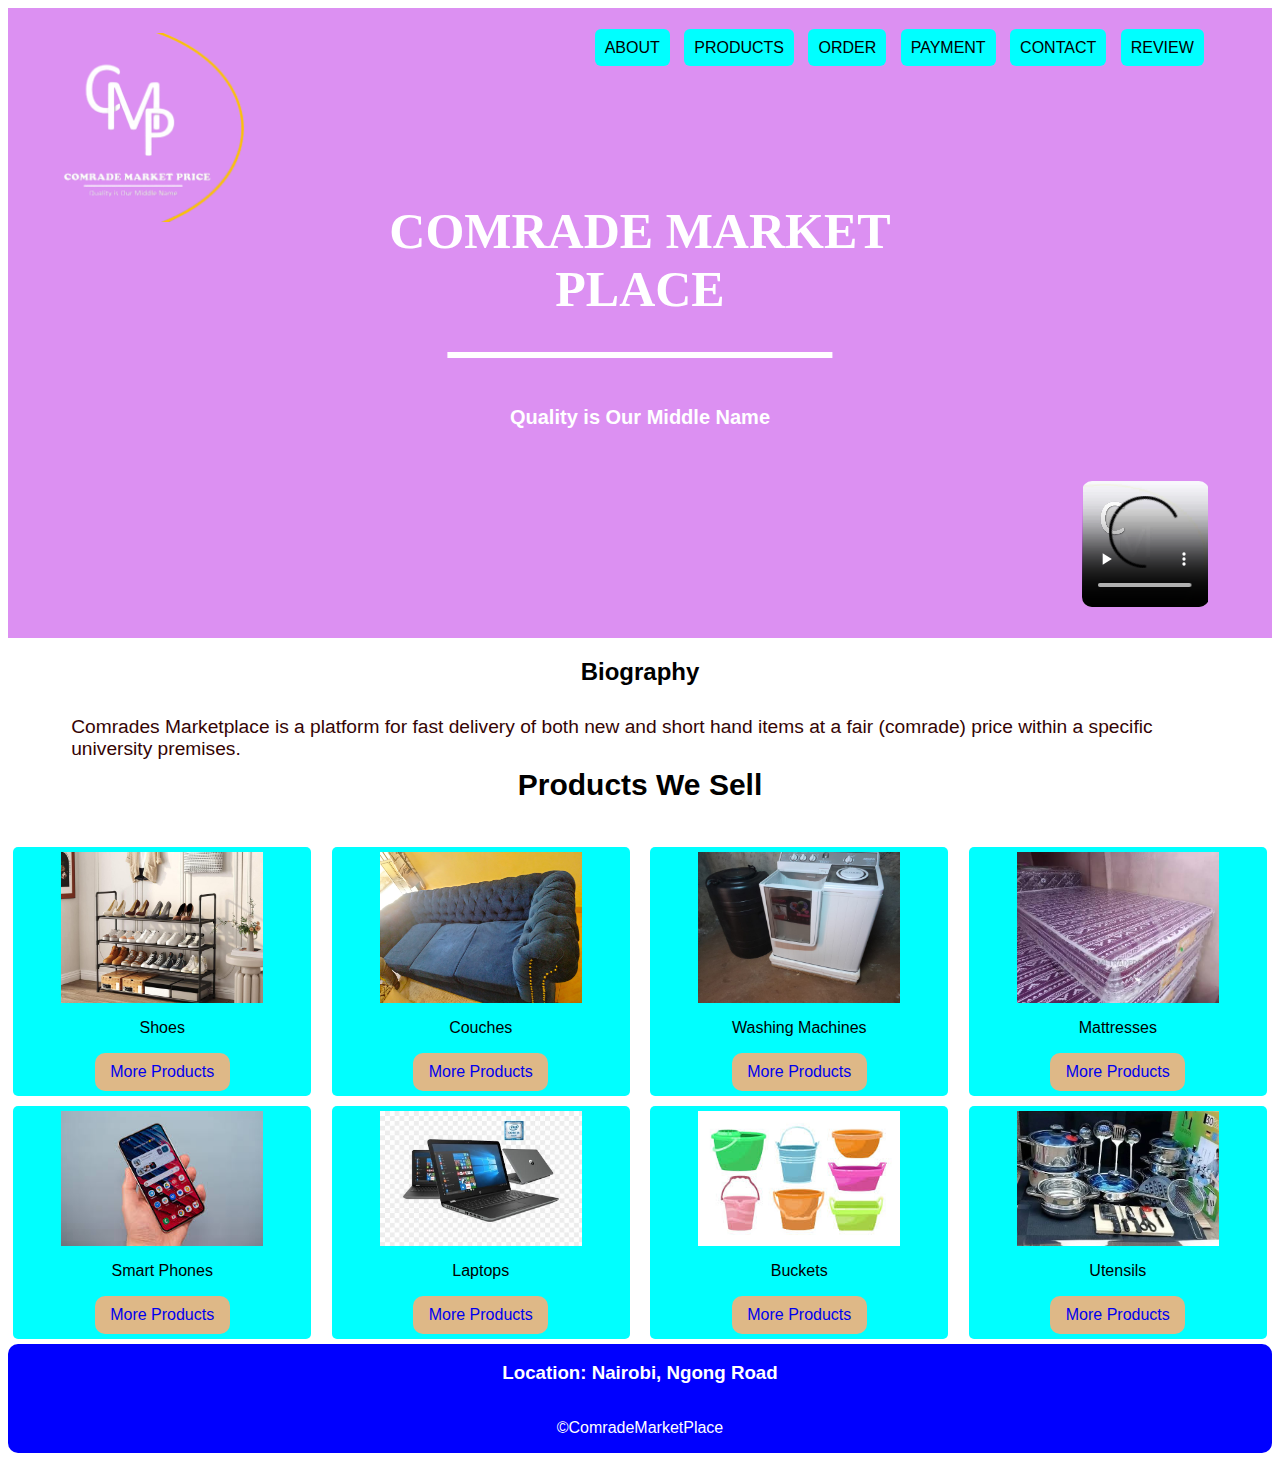
<file: index.html>
<!DOCTYPE html>
<html lang="en">
<head>
    <meta charset="UTF-8">
    <meta name="viewport" content="width=device-width, initial-scale=1.0">
    <title>HOME</title>
    <link rel="stylesheet" type="text/css" href="home.css">
</head>
<body>
   
    <div class="slider">
        <div class="load">

        </div>
        <div class="overlay">
            <img src="lg.png" alt="">
            <video width="25%" height="25%" controls loop>
            <source src="logo.mp4" type="video/mp4">
            </video>
            <nav class="nav">
                <ul>
                  <li><a href="about.html">ABOUT</a></li>
                  <li><a href="product.html">PRODUCTS</a></li>
                  <li><a href="order.html">ORDER</a></li>
                  <li><a href="payment.html">PAYMENT</a></li>
                  <li><a href="contact.html">CONTACT</a></li>
                  <li><a href="Reviews.html">REVIEW</a></li>
                </ul>
              </nav>

          <div class="comrade"><h1>comrade market place</h1></div>
          <div class="line"></div>
          <div class="tag"><h4>Quality is Our Middle Name</h4></div>
        </div>

    </div>

    <div class="block-1">
        <h2>Biography</h2>
        
            <p>
                Comrades Marketplace is a platform for fast delivery of both new and short hand items at a fair (comrade) price
                within a specific university premises.
            </p>
        
    </div>
    <div class="block-2">
        <h4>Products we sell</h4>
        <div class="products">
            <div class="img1">
                <img src="image1.jpeg" alt="shoes">
                <p>Shoes</p>
                <a href="products.html">More Products</a>

            </div>
            <div class="img1">
                <img src="products/img27.jpg" alt="couches">
                <p>Couches</p>
                <a href="products.html">More Products</a>

            </div>
            <div class="img1">
                <img src="products/img23.jpg" alt="washing machine">
                <p>Washing Machines</p>
                <a href="products.html">More Products</a>

            </div>
            <div class="img1">
                <img src="products/img16.jpg" alt="mattresses">
                <p>Mattresses</p>
                <a href="products.html">More Products</a>

            </div>
        </div>

        <div class="products2">
            <div class="img1">
                <img src="products/img9.jpg" alt="smart phones">
                <p>Smart Phones</p>
                <a href="products.html">More Products</a>

            </div>
            <div class="img1">
                <img src="products/img19.jpg" alt="laptops">
                <p>Laptops</p>
                <a href="products.html">More Products</a>

            </div>
            <div class="img1">
                <img src="products/img7.jpg" alt="buckets">
                <p>Buckets</p>
                <a href="products.html">More Products</a>

            </div>
            <div class="img1">
                <img src="products/img12.jpg" alt="utensils">
                <p>Utensils</p>
                <a href="products.html">More Products</a>

            </div>
        </div>

    </div>
    <footer>
        <h3>Location: Nairobi, Ngong Road</h3>
        <p>&copy;ComradeMarketPlace</p>
    </footer>
</body>
</html>
</file>
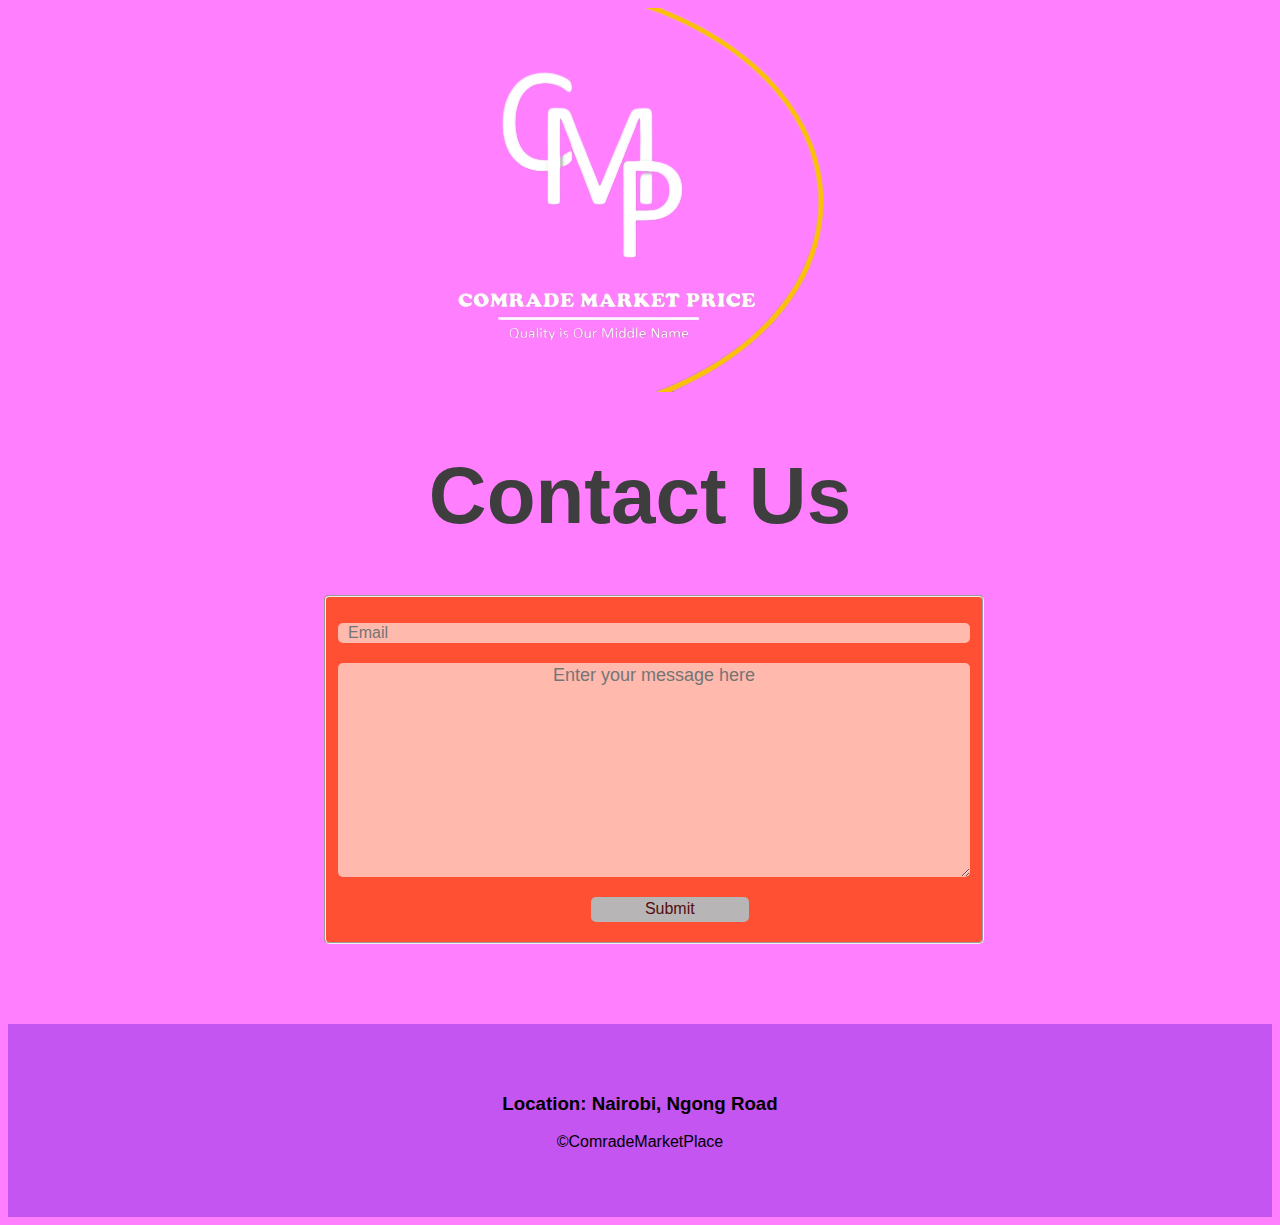
<file: contact.html>
<!DOCTYPE html>
    <html lang="en">
        <head>
            <meta charset="UTF-8">
                <meta name="viewport" content="width=device-width, initial-scale=1.0">
                    <title>CONTACT US</title>
                        <link rel="stylesheet" type="text/css" href="contact.css">
        </head>
        <body>
            <div class="block-1">
                <img src="lg.png" alt="logo">
            </div>
            <h1>Contact Us</h1>
                <form action="contact.html">
                    <fieldset>
                            <input type="text" placeholder="Email">
                                <textarea name="textarea" id="textarea" cols="30" rows="10" placeholder="Enter your message here"></textarea>
                                    <button type="submit"><a href="Reviews.html">Submit</a></button>
                    </fieldset>
                </form>
                <footer>
                    <h3>Location: Nairobi, Ngong Road</h3>
                    <p>&copy;ComradeMarketPlace</p>
                </footer>
        </body>
    </html>
</file>
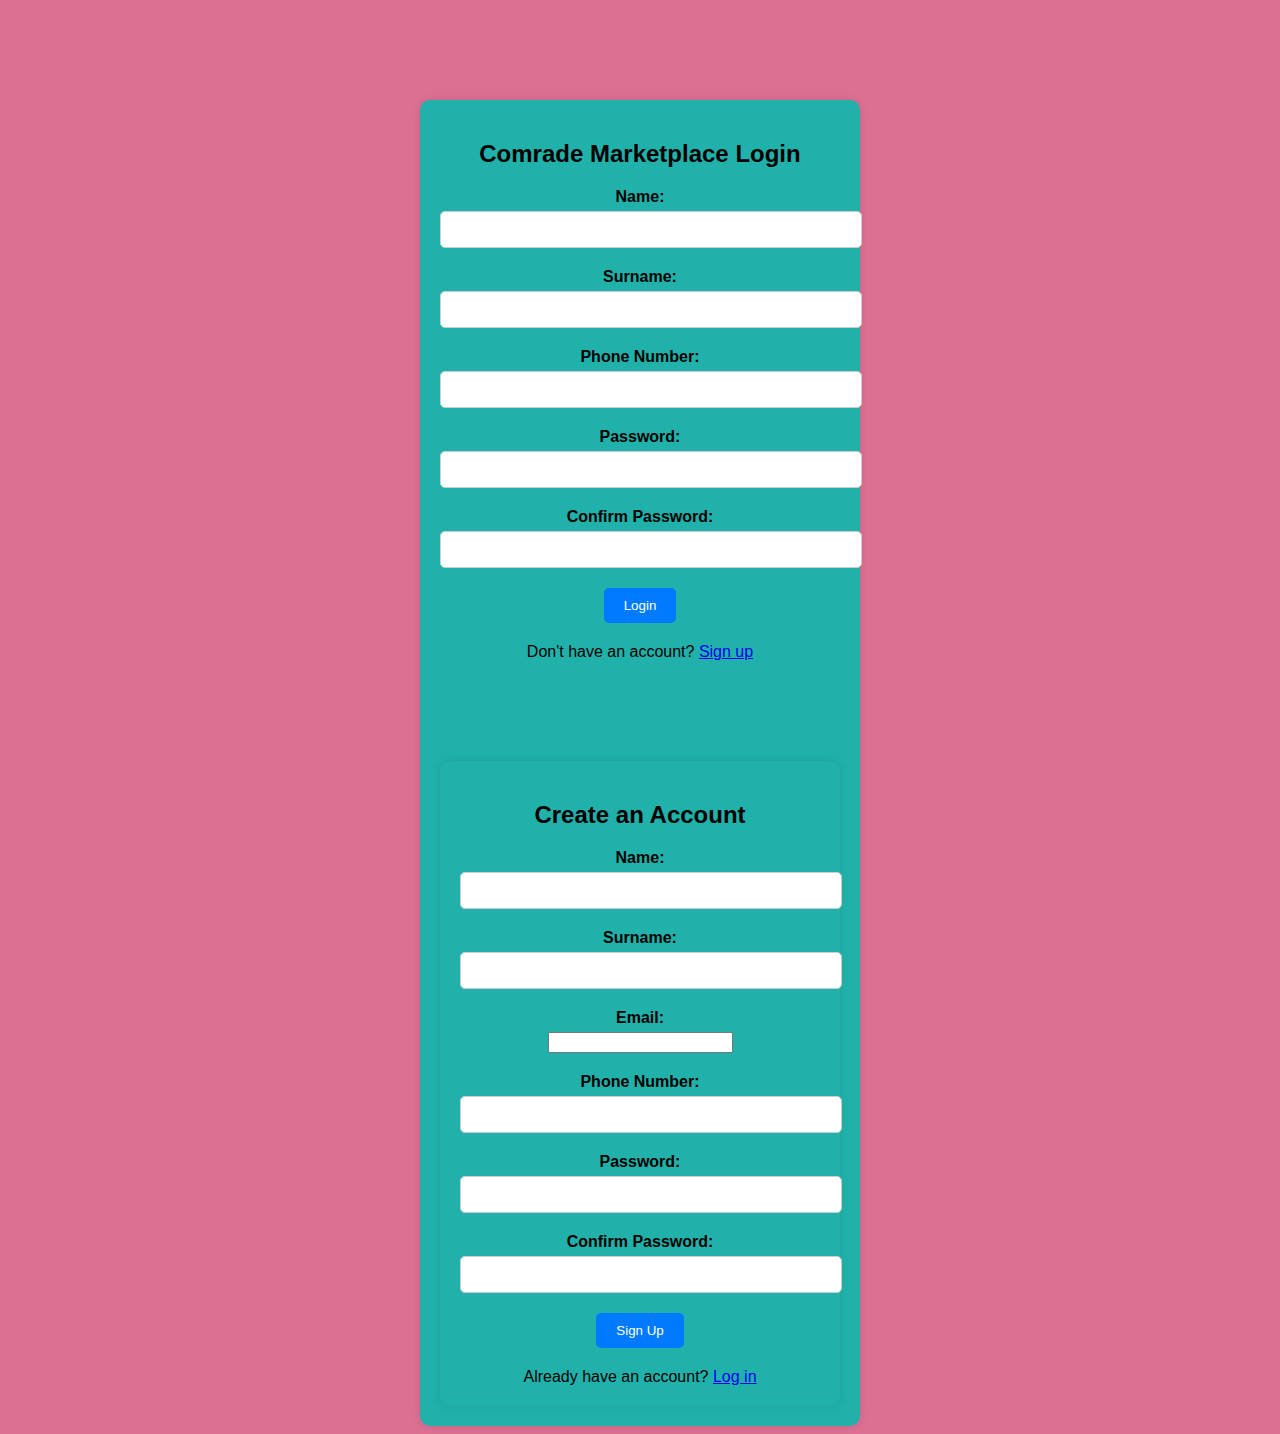
<file: login.html>
<!DOCTYPE html>
<html >
<head>
    <title>Comrade Marketplace Login</title>
    <link rel="stylesheet" href="login.css">
</head>
<body>
    <div class="container">
        <h2>Comrade Marketplace Login</h2>
        <form action="login.php" method="POST" id="loginForm">
            <div class="form-group">
                <label for="name">Name:</label>
                <input type="text" id="name" name="name" required>
            </div>
            <div class="form-group">
                <label for="surname">Surname:</label>
                <input type="text" id="surname" name="surname" required>
            </div>
            <div class="form-group">
                <label for="phone">Phone Number:</label>
                <input type="text" id="phone" name="phone" required>
            </div>
            <div class="form-group">
                <label for="password">Password:</label>
                <input type="password" id="password" name="password" required>
            </div>
            <div class="form-group">
                <label for="confirmPassword">Confirm Password:</label>
                <input type="password" id="confirmPassword" name="confirmPassword" required>
            </div>
            <div class="form-group">
                <div id="passwordStrength"></div>
            </div>
            <div class="form-group">
                <input type="submit" value="Login">
            </div>
        </form>
        <div class="signup-link">
            Don't have an account? <a href="signup.html">Sign up</a>
        </div>
     
    <div class="container">
        <h2>Create an Account</h2>
        <form action="signup.php" method="POST">
            <div class="form-group">
                <label for="name">Name:</label>
                <input type="text" id="name" name="name" required>
            </div>
            <div class="form-group">
                <label for="surname">Surname:</label>
                <input type="text" id="surname" name="surname" required>
            </div>
            <div class="form-group">
                <label for="email">Email:</label>
                <input type="email" id="email" name="email" required>
            </div>
            <div class="form-group">
                <label for="phone">Phone Number:</label>
                <input type="text" id="phone" name="phone" required>
            </div>
            <div class="form-group">
                <label for="password">Password:</label>
                <input type="password" id="password" name="password" required>
            </div>
            <div class="form-group">
                <label for="confirmPassword">Confirm Password:</label>
                <input type="password" id="confirmPassword" name="confirmPassword" required>
            </div>
            <div class="form-group">
                <input type="submit" value="Sign Up">
            </div>
        </form>
        <div class="login-link">
            Already have an account? <a href="index.html">Log in</a>
        </div>

    </div>
    
    <script>
        document.addEventListener("DOMContentLoaded", function () {
            const passwordInput = document.getElementById("password");
            const confirmPasswordInput = document.getElementById("confirmPassword");
            const passwordStrength = document.getElementById("passwordStrength");

            passwordInput.addEventListener("input", checkPasswordStrength);
            confirmPasswordInput.addEventListener("input", checkPasswordMatch);

            function checkPasswordStrength() {
                const password = passwordInput.value;
                const strengthMeter = calculatePasswordStrength(password);
                const strengthText = [
                    "Very Weak",
                    "Weak",
                    "Moderate",
                    "Strong",
                    "Very Strong",
                ];

                passwordStrength.textContent = `Password Strength: ${strengthText[strengthMeter]}`;
            }

            function calculatePasswordStrength(password) {
                const length = password.length;
                const hasNumeric = /[0-9]/.test(password);
                const hasUpper = /[A-Z]/.test(password);
                const hasLower = /[a-z]/.test(password);

                if (length < 8 || !hasNumeric || !hasUpper || !hasLower) {
                    return 0; // Very Weak
                } else if (length < 12 || !(hasUpper && hasLower)) {
                    return 1; // Weak
                } else if (length < 16 || !hasNumeric) {
                    return 2; // Moderate
                } else if (length < 20) {
                    return 3; // Strong
                } else {
                    return 4; // Very Strong
                }
            }

            function checkPasswordMatch() {
                const password = passwordInput.value;
                const confirmPassword = confirmPasswordInput.value;

                if (password === confirmPassword) {
                    confirmPasswordInput.setCustomValidity("");
                } else {
                    confirmPasswordInput.setCustomValidity("Passwords do not match");
                }
            }
        });
    </script>
</body>
</html>
</file>
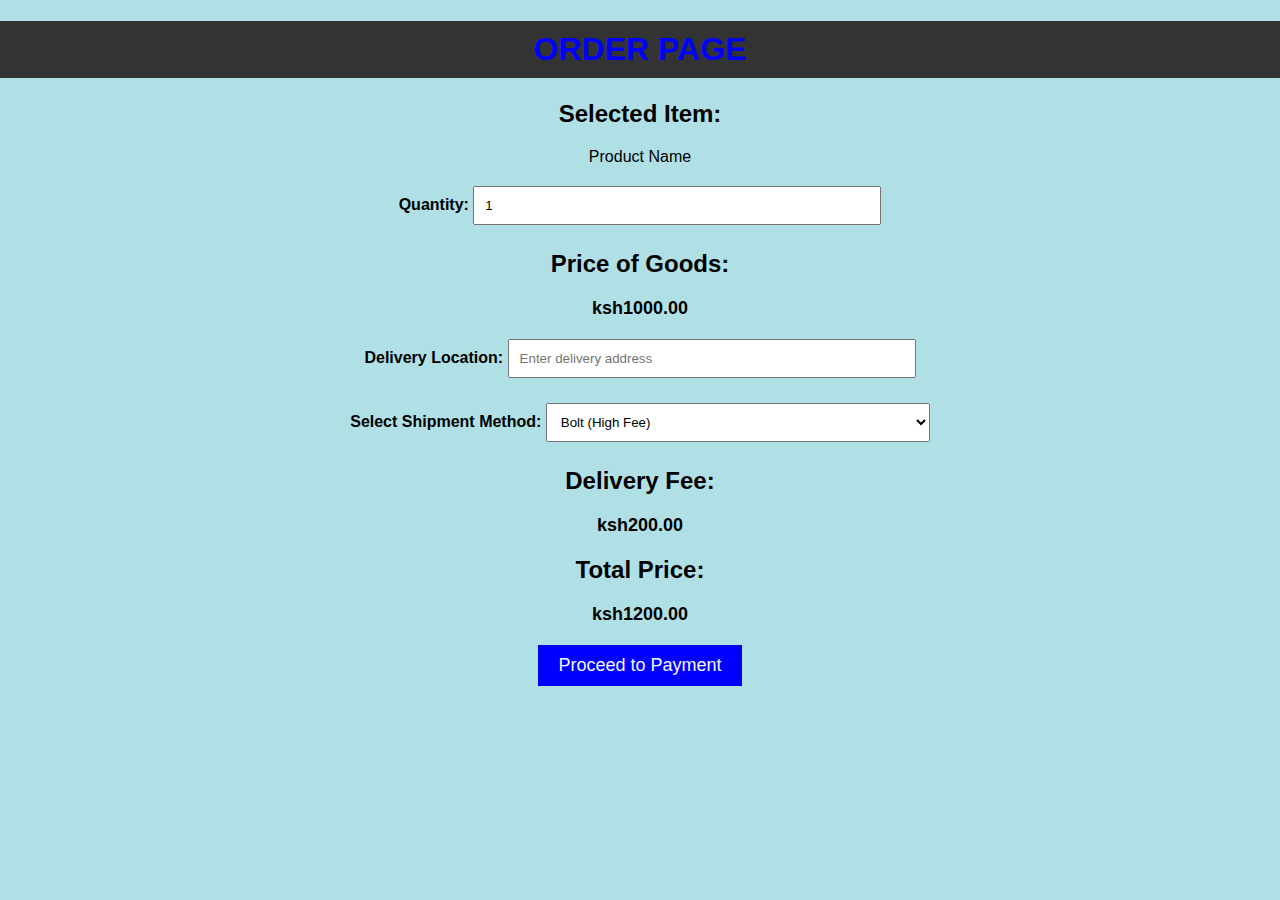
<file: order.html>
<!DOCTYPE html>
<html >
<head>
    
    <title>Comrade Marketplace-ORDER PAGE</title>
    <link rel="stylesheet"  href= "order.css"> 
</head>
<body>
    <h1>ORDER PAGE</h1>

    <div>
        <h2>Selected Item:</h2>
        <p id="selected-item">Product Name</p>
    </div>

    <div>
        <label for="quantity">Quantity:</label>
        <input type="number" id="quantity" name="quantity" min="1" value="1">
    </div>

    <div>
        <h2>Price of Goods:</h2>
        <p id="goods-price">ksh0.00</p>
    </div>

    <div>
        <label for="delivery-location">Delivery Location:</label>
        <input type="text" id="delivery-location" name="delivery-location" placeholder="Enter delivery address">
    </div>

    <div>
        <label for="shipment-method">Select Shipment Method:</label>
        <select id="shipment-method" name="shipment-method">
            <option value="bolt">Bolt (High Fee)</option>
            <option value="nissan">Nissan (Medium Fee)</option>
            <option value="motorbike">Motorbike (Low Fee)</option>
        </select>
    </div>

    <div>
        <h2>Delivery Fee:</h2>
        <p id="delivery-fee">ksh0.00</p>
    </div>

    <div>
        <h2>Total Price:</h2>
        <p id="total-price">ksh0.00</p>
    </div>

    <div>
        <button id="proceed-to-payment">Proceed to Payment</button>
    </div>

    <script>
        function calculateGoodsPrice(quantity) {
            return 1000.00 * quantity;
        }

        function calculateDeliveryFee(location, shipmentMethod) {
            let fee = 0.00;
            if (shipmentMethod === 'bolt') {
                fee = 200.00;
            } else if (shipmentMethod === 'nissan') {
                fee = 150.00;
            } else if (shipmentMethod === 'motorbike') {
                fee = 100.00;
            }
            return fee;
        }

        function updateTotalPrice() {
            const quantity = parseInt(document.getElementById('quantity').value);
            const location = document.getElementById('delivery-location').value;
            const shipmentMethod = document.getElementById('shipment-method').value;

            const goodsPrice = calculateGoodsPrice(quantity);
            const deliveryFee = calculateDeliveryFee(location, shipmentMethod);
            const totalPrice = goodsPrice + deliveryFee;

            document.getElementById('goods-price').textContent = `ksh${goodsPrice.toFixed(2)}`;
            document.getElementById('delivery-fee').textContent = `ksh${deliveryFee.toFixed(2)}`;
            document.getElementById('total-price').textContent = `ksh${totalPrice.toFixed(2)}`;
        }

        document.getElementById('quantity').addEventListener('change', updateTotalPrice);
        document.getElementById('delivery-location').addEventListener('input', updateTotalPrice);
        document.getElementById('shipment-method').addEventListener('change', updateTotalPrice);

        updateTotalPrice();
    </script>
</body>
</html>
</file>
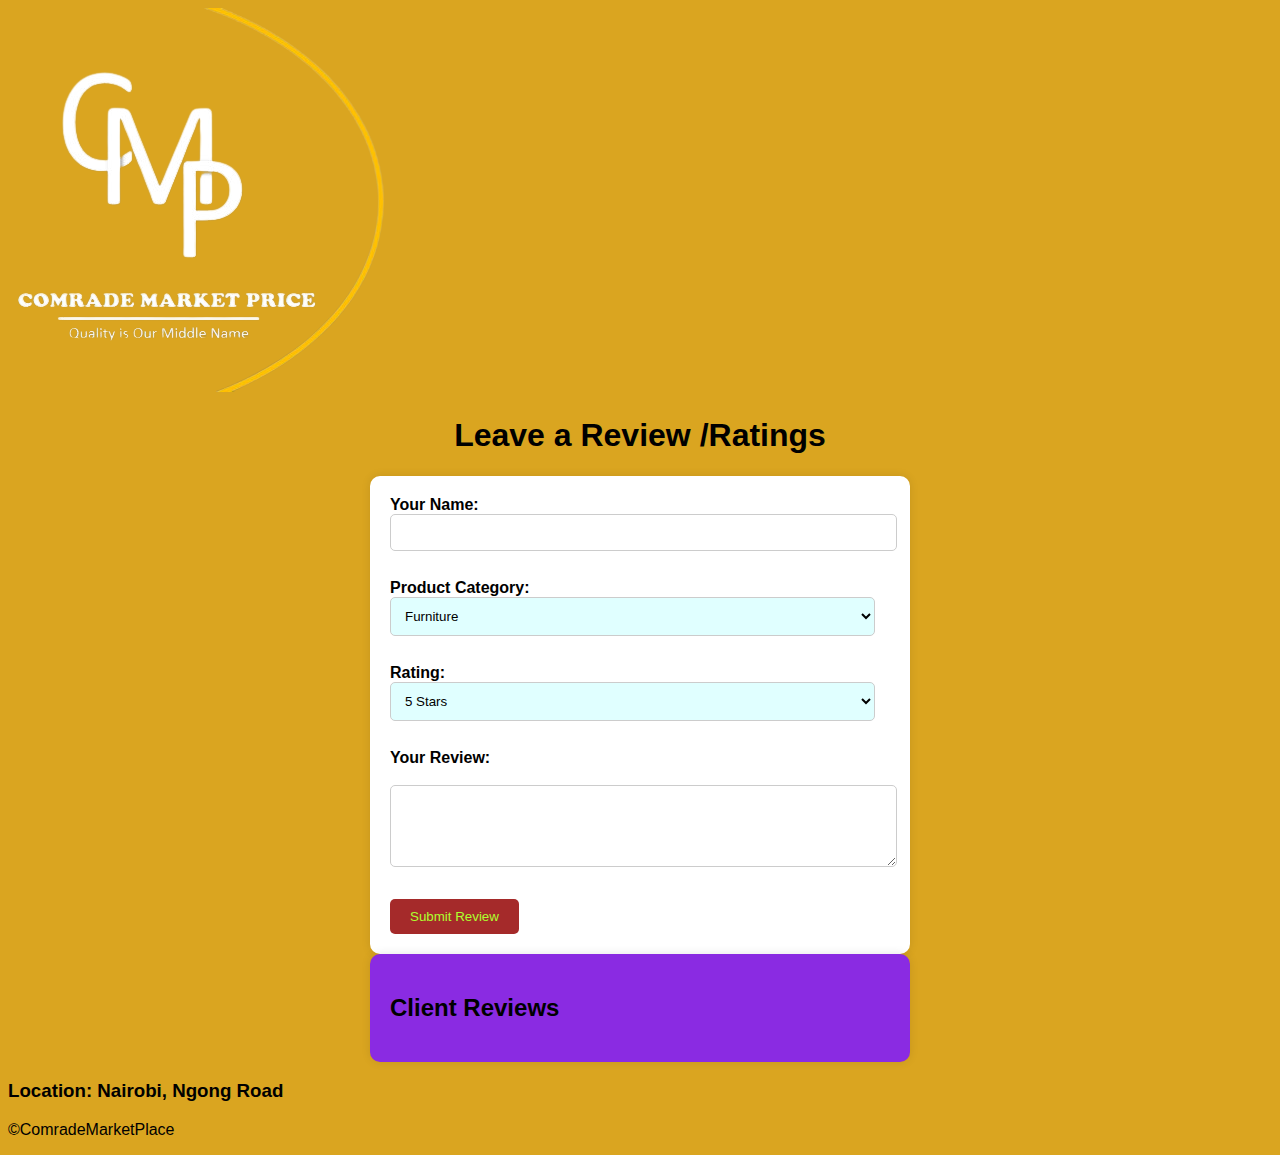
<file: Reviews.html>
<!DOCTYPE html>
<html>
<head>
    <title>Comrade Marketplace Review</title>
    <link rel="stylesheet" href="Reviews.css"> 
</head>
<body>
    <div class="block-1">
        <img src="lg.png" alt="logo">
    </div>
    <h1>Leave a Review /Ratings </h1>
    <form id="reviewForm">
        <label for="clientName">Your Name:</label>
        <input type="text" id="clientName" required><br><br>

        <label for="category">Product Category:</label>
        <select id="category" required>
            <option value="Furniture">Furniture</option>
            <option value="Clothing">Clothing</option>
            <option value="Cookware">Cookware</option>
            <option value="Beddings">Beddings</option>
            <option value="Electronics">Electronics</option>
        </select><br><br>

        <label for="rating">Rating:</label>
        <select id="rating" required>
            <option value="5">5 Stars</option>
            <option value="4">4 Stars</option>
            <option value="3">3 Stars</option>
            <option value="2">2 Stars</option>
            <option value="1">1 Star</option>
        </select><br><br>

        <label for="review">Your Review:</label><br>
        <textarea id="review" rows="4" cols="50" required></textarea><br><br>

        <input type="submit" value="Submit Review">
    </form>

    <div id="reviews">
        <h2>Client Reviews</h2>
        <ul id="reviewList">
        </ul>
    </div>

    <script>
        document.getElementById("reviewForm").addEventListener("submit", function (event) {
            event.preventDefault();
            const clientName = document.getElementById("clientName").value;
            const category = document.getElementById("category").value;
            const rating = document.getElementById("rating").value;
            const reviewText = document.getElementById("review").value;

            
            const reviewList = document.getElementById("reviewList");
            const listItem = document.createElement("li");
            listItem.innerHTML = `<strong>${clientName}</strong> reviewed ${category} and gave <span class="rating">${rating} stars</span>: ${reviewText}`;
            reviewList.appendChild(listItem);

            document.getElementById("clientName").value = "";
            document.getElementById("category").value = "Furniture";
            document.getElementById("rating").value = "5";
            document.getElementById("review").value = "";
        });
    </script>
     <footer>
        <h3>Location: Nairobi, Ngong Road</h3>
        <p>&copy;ComradeMarketPlace</p>
    </footer>
</body>
</html>
</file>
<file: home.css>
*{
  font-family: 'Poppins', sans-serif;
}
body{
    display: flex;
    align-items: center;
    flex-direction: column;
}
.load {
    animation: slide 2s;
}

.slider {
    background-repeat: no-repeat;
    background-size: cover;
    background-position: center;
    width: 100%;
    height: 70vh;
    animation: slide 40s infinite;
}

.overlay {
    width: 100%;
    height: 70vh;
    background-color: rgba(179, 17, 228, 0.466);
    display: flex;
    position: relative;

}

@keyframes slide {
    0% {
        background-image: url('image1.jpeg')
        }

    25% {
        background-image: url('image2.jpg');
    }

    50% {
        background-image: url('image3.jpg');
    }

    75% {
        background-image: url('image4.jpg');
    }

    100% {
        background-image: url('image5.webp')
    }

}

.comrade{
    
    height: 15%;
    display: flex;
    position: absolute;
    align-items: center;
    text-align: center;
    top: 40%;
    left:50%;
    transform: translate(-50%,-50%);
}
.comrade h1{
    font-size: 50px;
    font-family: Cambria, Cochin, Georgia, Times, 'Times New Roman', serif;
    text-transform: uppercase;
    color: white;
}
video{
    position: absolute;
    height: 20%;
    width: 10%;
    top: 75%;
    right: 5%;
    border-radius: 10px;

    
}
.overlay img{
    position: absolute;
    height: 30%;
    width: 15%;
    top: 4%;
    left: 4%;
}
.nav {
    max-width: 960px;
    margin: 0 auto;
    padding: 10px 0;
    border-radius: 5px;
    display: flex;
    position: absolute;
    justify-content: space-between;
    right: 5%;
    
  }
  ul {
    text-align: right;
    align-items: center;
    text-align: center;
  }
  li {
    display: inline-block;
   
    padding: 5px;
    height: 50%;
    align-items: center;
    text-align: center;
    border-radius: 6px;
  }
  .nav > ul > li > a {
    border-radius: 6px;
    background-color: aqua;
    padding: 18px;
    margin-right: 0;
    text-transform: capitalize;
    text-decoration: none;
    color: black;
    font-family: Arial, Helvetica, sans-serif;
    align-items: center;
    text-align: center;
    padding: 10px;
    height: 50%;
    
  }
  .nav > ul > li > a:hover{
    background-color: rgb(255, 38, 0);
  }
.line{
    width: 30%;
    position: absolute;
    top: 55%;
    left:50%;
    transform: translate(-50%,-50%);
    border: solid white;
}
  .tag{
    height: 15%;
    display: flex;
    position: absolute;
    align-items: center;
    text-align: center;
    top: 65%;
    left:50%;
    transform: translate(-50%,-50%);
  }
  .tag h4{
    color: white;
    text-align: center;
    font-size: 20px;
    font-family: Arial, Helvetica, sans-serif;
  }
  .block-1{
    display: flex;
    flex-direction: column;
    position: relative;
    width: 90%;
    align-items: center;
    height: 80px; 
      }
  .block-2{
    display: flex;
    flex-direction: column;
    width: 100%;
    height: fit-content;
    justify-content: space-between;
    
    align-items: center;
    padding-top: 10px;

  }
  .block-2 h4{
    font-size: 30px;
    text-transform: capitalize;
  }
  .block-2 .products{
    display: flex;
    flex-direction: row;
    justify-content: space-between;
    height: 50%;
    padding: 5px;
  }
  .block-1 p{
    font-size: larger;
    margin-top: 10px;
    color: rgb(53, 4, 4);
  }
.products .img1{
    display: flex;
    flex-direction: column;
    align-items: center;
    width: 23%;
    height: 100%;
    background-color: aqua;
    position: relative;
    padding: 5px;
    border-radius: 5px;
}
.products .img1:hover{
 background-color: blueviolet;
}
  .products .img1 img{

   top: -5%;
    height: 65%;
    width: 70%;
      }
.img1 a{
    background: burlywood;
    padding: 10px;
    border-radius: 10px;
    text-align: center;
    width: 40%;
    text-decoration: none;
    
}
.img1 a:hover{
    background-color: rgb(255, 60, 0);
}


.block-2 .products2{
    display: flex;
    flex-direction: row;
    justify-content: space-between;
    height: 50%;
    padding: 5px;
  }
.products2 .img1{
    display: flex;
    flex-direction: column;
    align-items: center;
    width: 23%;
    height: 100%;
    background-color: aqua;
    position: relative;
    padding: 5px;
    border-radius: 5px;
    top: 10%;
}
.products2 .img1:hover{
  background-color: blueviolet;
 }
  .products2 .img1 img{

   top: -5%;
    height: 65%;
    width: 70%;
      }
.img1 a{
    background: burlywood;
    padding: 10px;
    border-radius: 10px;
    text-align: center;
    width: 40%;
    text-decoration: none;
    
}
.img1 a:hover{
    background-color: rgb(255, 60, 0);
}
footer{
  width: 100%;
  display: flex;
  align-items: center;
  flex-direction: column;
  color: white;
  background-color: blue;
  border-radius: 10px;
}
</file>
<file: contact.css>
*{
    font-family: 'poppins', sans-serif;
}
fieldset{
    display: flex;
    flex-direction: column;
    width: 50%;
    margin-left: 25%;
    background-color: rgba(255, 69, 0, 0.8);
    border-radius: 5px;
    margin-top: 50px;
}
body{
    text-align: center;
    background-color: rgba(255, 0, 255, 0.50);
}
h1{
    color: rgb(62, 62, 62);
    font-size: 80px;
}
input{
    margin-top: 20px;
    padding-left: 10px;
    font-size: medium;
    border: none;
    background-color: rgba(255, 255, 255, 0.6);
    border-radius: 5px;
}
input:hover{
    background-color: aquamarine;
}
textarea{
    text-align: center;
    font-size: large;
    margin-top: 20px;
    border: none;
    background-color: rgba(255, 255, 255, 0.6);
    border-radius: 5px;
}
textarea:hover{
    background-color: bisque;
}
button{
    width: 25%;
    height: 25px;
    margin-left: 40%;
    margin-top: 20px;
    margin-bottom: 10px;
    background-color: rgb(183, 181, 181);
    border: none;
    font-size: medium;
    border-radius: 5px;
}
button:hover{
    cursor: pointer;
    background-color: aquamarine;
}
button a{
    text-decoration: none;
    color: #550d0d;
}
footer{
    color: #000;
    margin-top: 80px;
    background-color: rgba(138, 43, 226, 0.5);
    padding: 50px;
}
</file>
<file: login.css>
body {
    font-family: Arial, sans-serif;
    background-color:palevioletred;
    text-align: center;
}

.container {
    background-color: lightseagreen;
    border-radius: 10px;
    box-shadow: 0 0 10px rgba(0, 0, 0, 0.1);
    padding: 20px;
    max-width: 400px;
    margin: 0 auto;
    margin-top: 100px;
}

.form-group {
    margin-bottom: 20px;
}

label {
    display: block;
    margin-bottom: 5px;
    font-weight: bold;
}

input[type="text"],
input[type="password"] {
    width: 100%;
    padding: 10px;
    border: 1px solid #ccc;
    border-radius: 5px;
}

input[type="submit"] {
    background-color: #007bff;
    color: #fff;
    border: none;
    padding: 10px 20px;
    border-radius: 5px;
    cursor: pointer;
}

input[type="submit"]:hover {
    background-color: #0056b3;
}

.signup-link {
    margin-top: 10px;
}

#passwordStrength {
    font-weight: bold;
    margin-top: 5px;
}
</file>
<file: order.css>
body {
    
    background-color: powderblue; 
    font-family: 'poppins', sans-serif;
    margin: 0;
    padding: 0;
}

h1 {
    text-align: center;
    background-color: #333; 
    color:blue; 
    padding: 10px;
}

label {
    font-weight: bold;
}

input[type="text"],
input[type="number"],
select {
    width: 30%;
    padding: 10px;
    margin-bottom: 5px;
}

div {
    text-align: center;
}

#goods-price, #delivery-fee, #total-price {
    font-weight: bold;
    font-size: 18px;
}

#proceed-to-payment {
    background-color: blue; 
    color:whitesmoke; 
    padding: 10px 20px;
    border: none;
    cursor: pointer;
    font-size: 18px;
}

div:not(:last-child) {
    margin-bottom: 20px;
}
</file>
<file: Reviews.css>
/* styles.css */

body {
    background-color: goldenrod;
    font-family:  'Poppins', sans-serif;
}

h1 {
    text-align: center;
}

#reviewForm {
    background-color: white;
    padding: 20px;
    border-radius: 10px;
    box-shadow: 0 0 10px rgba(0, 0, 0, 0.1);
    margin: 0 auto;
    max-width: 500px;
}

label {
    font-weight: bold;
    display: block;
}

select, textarea, input[type="text"] {
    width: 97%;
    padding: 10px;
    margin-bottom: 10px;
    border: 1px solid #cccccc;
    border-radius: 5px;
}

select {
    background-color:lightcyan;
}

input[type="submit"] {
    background-color: brown;
    color: greenyellow;
    border: none;
    padding: 10px 20px;
    border-radius: 5px;
    cursor: pointer;
}

input[type="submit"]:hover {
    background-color: #964B00; 
}

#reviews {
    margin-top: 20px;
    background-color:blueviolet;
    padding: 20px;
    border-radius: 10px;
    box-shadow: 0 0 10px rgba(0, 0, 0, 0.1);
    max-width: 500px;
    margin: 0 auto;
}

ul#reviewList {
    list-style-type: none;
    padding: 0;
}

ul#reviewList li {
    margin-bottom: 10px;
    border-bottom: 1px solid #ccc;
    padding-bottom: 10px;
}

ul#reviewList li:last-child {
    border-bottom: none;
}

.rating {
    color: yellow;
}
</file>
